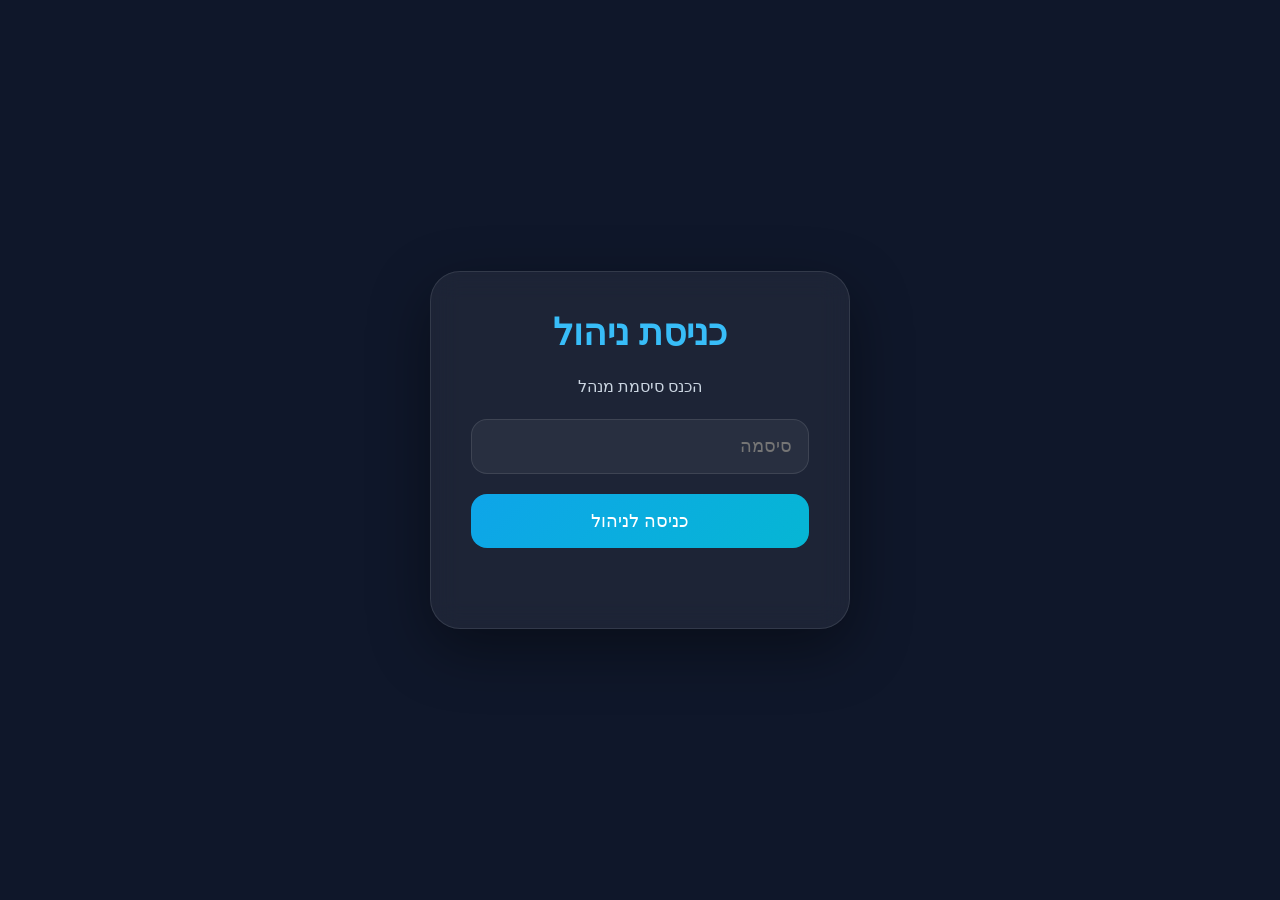
<file: login.html>
<!DOCTYPE html>
<html lang="he" dir="rtl">

<head>
    <meta charset="UTF-8">
    <meta name="viewport" content="width=device-width, initial-scale=1.0">
    <title>כניסת ניהול</title>
    <link rel="stylesheet" href="style.css">
</head>

<body class="login-body">

    <div class="background"></div>

    <div class="login-container">

        <div class="login-card">

            <h1 class="login-title">כניסת ניהול</h1>

            <p class="login-subtitle">
                הכנס סיסמת מנהל
            </p>

            <input
                type="password"
                id="password"
                class="login-input"
                placeholder="סיסמה"
            >

            <button class="login-button" onclick="login()">
                כניסה לניהול
            </button>

            <div id="errorMessage" class="error-message"></div>

        </div>

    </div>

    <script type="module" src="login.js"></script>

</body>

</html>
</file>
<file: style.css>
* {
    margin: 0;
    padding: 0;
    box-sizing: border-box;
    font-family: Arial, sans-serif;
}

html {
    background: #0f172a;
}

body {
    background: #0f172a;
    color: white;
    min-height: 100vh;
    overflow: hidden;
}

.background {
    position: fixed;
    inset: 0;
    background:
        radial-gradient(circle at top right, #0ea5e955, transparent 30%),
        radial-gradient(circle at bottom left, #06b6d455, transparent 30%),
        #020617;
    z-index: -1;
}

.topbar {
    height: 80px;
    display: flex;
    align-items: center;
    justify-content: space-between;
    padding: 0 30px;
    border-bottom: 1px solid rgba(255, 255, 255, 0.1);
    background: rgba(255, 255, 255, 0.05);
    backdrop-filter: blur(10px);
}

.logo {
    font-size: 32px;
    font-weight: bold;
    color: #38bdf8;
}

.manage-btn {
    background: #0ea5e9;
    color: white;
    padding: 12px 22px;
    border-radius: 14px;
    text-decoration: none;
    transition: 0.3s;
}

.manage-btn:hover {
    background: #0284c7;
}

.main {
    display: flex;
    height: calc(100vh - 140px);
    padding: 25px;
    gap: 25px;
}

.video-box {
    flex: 2;
    background: rgba(255, 255, 255, 0.05);
    border: 1px solid rgba(255, 255, 255, 0.1);
    border-radius: 25px;
    overflow: hidden;
    backdrop-filter: blur(10px);
    display: flex;
    align-items: center;
    justify-content: center;
}

.video-box iframe,
.video-box video,
#youtubePlayer {
    width: 100%;
    height: 100%;
    border: none;
    border-radius: 25px;
    object-fit: cover;
}

.video-placeholder {
    text-align: center;
    color: #94a3b8;
    font-size: 30px;
}

.students-box {
    width: 420px;
    background: rgba(255, 255, 255, 0.05);
    border: 1px solid rgba(255, 255, 255, 0.1);
    border-radius: 25px;
    padding: 20px;
    backdrop-filter: blur(10px);
    overflow: hidden;
    display: flex;
    flex-direction: column;
}

.students-title {
    font-size: 34px;
    line-height: 1.2;
    margin-bottom: 20px;
    color: #38bdf8;
    text-align: center;
    flex: 0 0 auto;
}

.students-list-wrap {
    flex: 1;
    overflow: hidden;
    position: relative;
}

.students-list {
    display: flex;
    flex-direction: column;
    gap: 15px;
}

.student {
    background: rgba(255, 255, 255, 0.06);
    border-radius: 18px;
    padding: 18px;
    transition: 0.3s;
}

.student:hover {
    transform: translateY(-3px);
    background: rgba(255, 255, 255, 0.08);
}

.student-name {
    font-size: 24px;
    margin-bottom: 12px;
    font-weight: bold;
}

.cards {
    display: flex;
    flex-wrap: wrap;
    gap: 10px;
}

.card {
    background: #0ea5e922;
    border: 1px solid #38bdf855;
    padding: 8px 12px;
    border-radius: 12px;
    font-size: 16px;
}

.news-bar {
    position: fixed;
    bottom: 0;
    right: 0;
    left: 0;
    height: 60px;
    background: #020617;
    border-top: 1px solid rgba(255, 255, 255, 0.1);
    overflow: hidden;
    display: flex;
    align-items: center;
}

.news-track {
    white-space: nowrap;
    animation: scrollNews 25s linear infinite;
    font-size: 24px;
    color: #38bdf8;
}

.news-track span {
    margin-left: 80px;
}

@keyframes scrollNews {
    from {
        transform: translateX(-100%);
    }

    to {
        transform: translateX(100%);
    }
}

.students-scroll {
    animation: scrollStudents 25s linear infinite;
}

@keyframes scrollStudents {
    0% {
        transform: translateY(0);
    }

    45% {
        transform: translateY(-55%);
    }

    55% {
        transform: translateY(-55%);
    }

    100% {
        transform: translateY(0);
    }
}

/* login */

.login-body {
    overflow: hidden;
}

.login-container {
    width: 100%;
    height: 100vh;
    display: flex;
    align-items: center;
    justify-content: center;
}

.login-card {
    width: 420px;
    background: rgba(255,255,255,0.06);
    border: 1px solid rgba(255,255,255,0.1);
    backdrop-filter: blur(14px);
    border-radius: 30px;
    padding: 40px;
    display: flex;
    flex-direction: column;
    gap: 20px;
    box-shadow: 0 20px 60px rgba(0,0,0,0.4);
}

.login-title {
    font-size: 36px;
    color: #38bdf8;
    text-align: center;
}

.login-subtitle {
    color: #cbd5e1;
    text-align: center;
    line-height: 1.6;
}

.login-input {
    width: 100%;
    padding: 16px;
    border-radius: 16px;
    border: 1px solid rgba(255,255,255,0.1);
    background: rgba(255,255,255,0.05);
    color: white;
    font-size: 18px;
    outline: none;
}

.login-input:focus {
    border-color: #38bdf8;
}

.login-button {
    background: linear-gradient(135deg,#0ea5e9,#06b6d4);
    border: none;
    padding: 16px;
    border-radius: 16px;
    color: white;
    font-size: 18px;
    cursor: pointer;
    transition: 0.3s;
}

.login-button:hover {
    transform: translateY(-2px);
    opacity: 0.9;
}

.error-message {
    color: #ef4444;
    text-align: center;
    font-size: 16px;
    min-height: 20px;
}

/* admin */

.admin-body {
    overflow-y: auto;
    overflow-x: hidden;
}

.admin-page {
    padding: 30px;
    min-height: 100vh;
}

.admin-topbar {
    display: flex;
    justify-content: space-between;
    align-items: center;
    margin-bottom: 30px;
}

.admin-topbar h1 {
    font-size: 40px;
    color: #38bdf8;
}

.logout-btn {
    background: #ef4444;
    border: none;
    color: white;
    padding: 14px 20px;
    border-radius: 14px;
    cursor: pointer;
    font-size: 16px;
}

.admin-grid {
    display: grid;
    grid-template-columns: 1fr 1fr;
    gap: 20px;
    margin-bottom: 30px;
}

.admin-card {
    background: rgba(255,255,255,0.06);
    border: 1px solid rgba(255,255,255,0.1);
    backdrop-filter: blur(12px);
    border-radius: 24px;
    padding: 25px;
}

.admin-card h2 {
    margin-bottom: 20px;
    color: #38bdf8;
}

.admin-input {
    width: 100%;
    padding: 14px;
    border-radius: 14px;
    border: 1px solid rgba(255,255,255,0.1);
    background: rgba(255,255,255,0.05);
    color: white;
    margin-bottom: 15px;
    outline: none;
}

.admin-button {
    width: 100%;
    background: linear-gradient(135deg,#0ea5e9,#06b6d4);
    border: none;
    padding: 14px;
    border-radius: 14px;
    color: white;
    cursor: pointer;
    font-size: 16px;
}

.video-admin-buttons {
    display: grid;
    grid-template-columns: 1fr 1fr;
    gap: 12px;
}

.admin-help {
    margin-top: 14px;
    color: #cbd5e1;
    font-size: 14px;
    line-height: 1.6;
}

.admin-section-title {
    color: #38bdf8;
    font-size: 28px;
    margin: 25px 0 15px;
}

.students-admin-list,
.news-admin-list,
.videos-admin-list {
    display: flex;
    flex-direction: column;
    gap: 15px;
    margin-bottom: 30px;
}

.admin-student {
    background: rgba(255,255,255,0.06);
    border: 1px solid rgba(255,255,255,0.1);
    border-radius: 24px;
    padding: 20px;
}

.admin-student-name {
    font-size: 26px;
    margin-bottom: 15px;
    color: #38bdf8;
}

.admin-actions {
    display: flex;
    flex-wrap: wrap;
    gap: 10px;
    margin-bottom: 15px;
}

.admin-actions button {
    background: rgba(14,165,233,0.2);
    border: 1px solid rgba(56,189,248,0.4);
    color: white;
    padding: 10px 14px;
    border-radius: 12px;
    cursor: pointer;
}

.student-stats {
    color: #cbd5e1;
    font-size: 18px;
}

.delete-btn {
    background: #ef4444 !important;
    border: none !important;
    color: white;
    padding: 10px 14px;
    border-radius: 12px;
    cursor: pointer;
}

.news-item,
.video-item {
    background: rgba(255,255,255,0.06);
    border: 1px solid rgba(255,255,255,0.1);
    border-radius: 18px;
    padding: 18px;
    display: flex;
    justify-content: space-between;
    align-items: center;
    gap: 15px;
}

.video-link {
    color: #cbd5e1;
    font-size: 14px;
    margin-top: 8px;
    word-break: break-all;
    direction: ltr;
    text-align: left;
}

.video-time {
    color: #94a3b8;
    font-size: 13px;
    margin-top: 6px;
}

.admin-divider {
    margin: 20px 0;
    border: none;
    border-top: 1px solid rgba(255,255,255,0.15);
}

@media (max-width: 900px) {
    body {
        overflow-y: auto;
    }

    .main,
    .admin-grid {
        grid-template-columns: 1fr;
        flex-direction: column;
    }

    .students-box {
        width: 100%;
    }

    .admin-grid {
        display: grid;
    }
}
#mainVideo {
    width: 100%;
    height: 100%;
    object-fit: cover;
}
</file>
